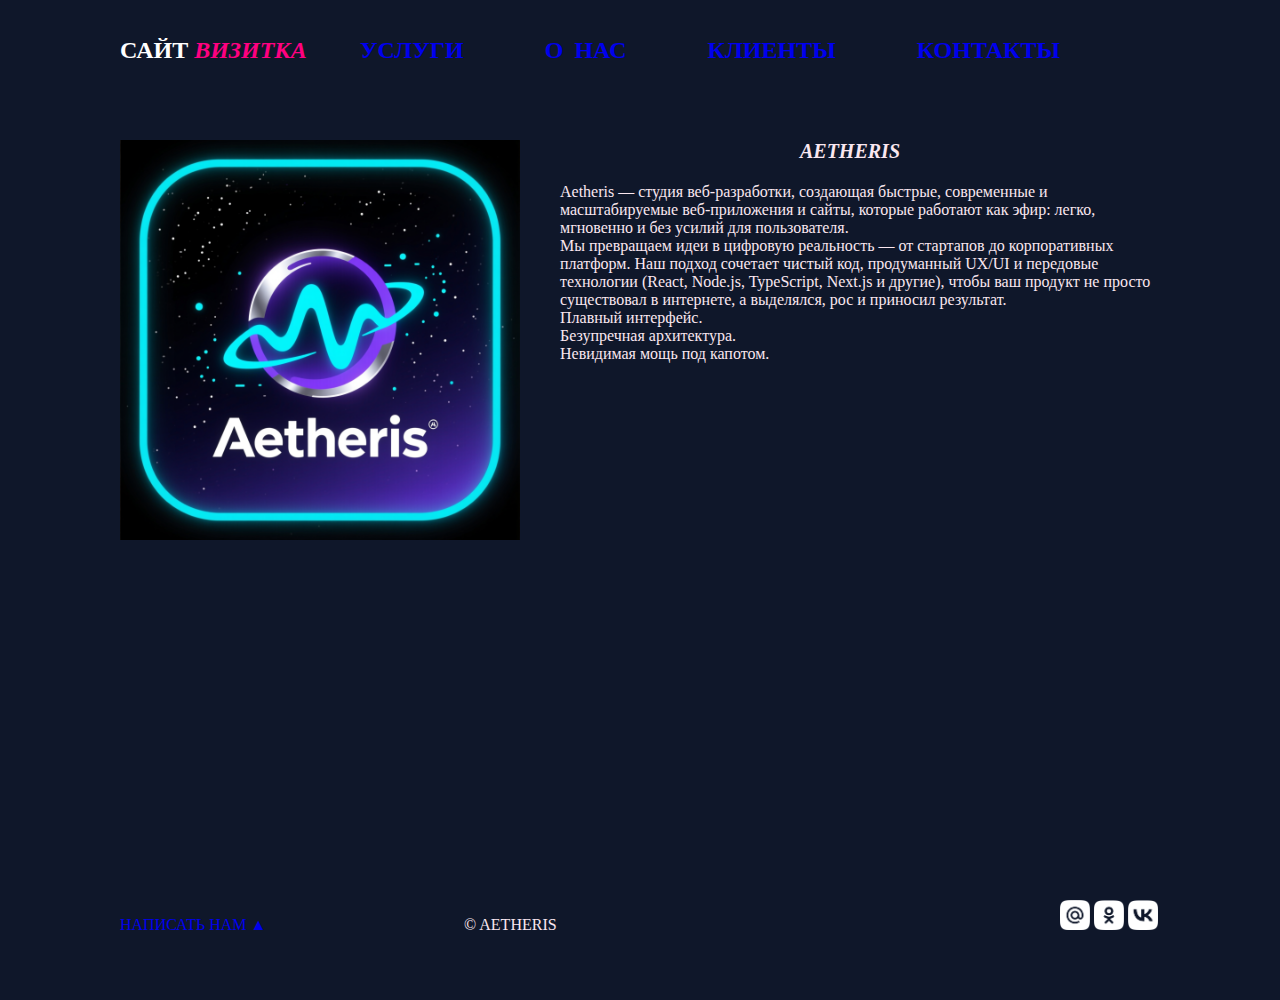
<file: index.html>
<!DOCTYPE html>
<html lang="ru">
<head>
    <link rel="stylesheet" href="css/style.css">
    <meta charset="UTF-8">
    <meta name="viewport" content="width=device-width, initial-scale=1.0">
    <title>Сайт_Ли_П-11</title>

</head>
<body>
    <div id="wrapper">
            <header class="clearfix">
            <a id ="logo" href="index.html"><span class="pink">Сайт</span> <i>визитка</i></a>
           <nav id="mainnav">
                <ul>
                    <li class="active"><a href="uslugi.html">Услуги</a></li>
                    <li class="active"><a href="onas.html"><span class="nospace">О нас</span></a></li>
                    <li class="active"><a href="clients.html">Клиенты</a></li>
                    <li class="active"><a href="contact.html">Контакты</a></li>
                </ul>
            </nav>
        </header>
        <main>
            <img class="main_img-float"   src="img/aetheris logo.png" alt="photo1">
            <h1><em>Aetheris</em></h1>
      <p>Aetheris — студия веб-разработки, создающая быстрые, современные и масштабируемые веб-приложения и сайты, которые работают как эфир: легко, мгновенно и без усилий для пользователя. <p>Мы превращаем идеи в цифровую реальность — от стартапов до корпоративных платформ. Наш подход сочетает чистый код, продуманный UX/UI и передовые технологии (React, Node.js, TypeScript, Next.js и другие), чтобы ваш продукт не просто существовал в интернете, а выделялся, рос и приносил результат.</p>
        <p>Плавный интерфейс. <br>Безупречная архитектура. <br>Невидимая мощь под капотом.</p>  
        </main>
    </div>
    <footer>
        <a href="form.html"><p class="footer_block">Написать нам &#9650;</p></a>
        <p class="footer_block">&copy; Aetheris</p>
        <div class="footer_icons">
            <a href="https://mail.ru/" target="_blank"> <img class="footer_img" src="img/иконки соц. сетей/mailru.png" alt="mail.ru"></a>
            <a href="https://m.ok.ru/" target="_blank"><img class="footer_img" src="img/иконки соц. сетей/ok.png" alt="ok"></a>
             <a href="http://https://vk.com/" target="_blank"><img class="footer_img" src="img/иконки соц. сетей/vk.png" alt="vk"></a>
        </div>
    </footer>
</body>
</html>
</file>
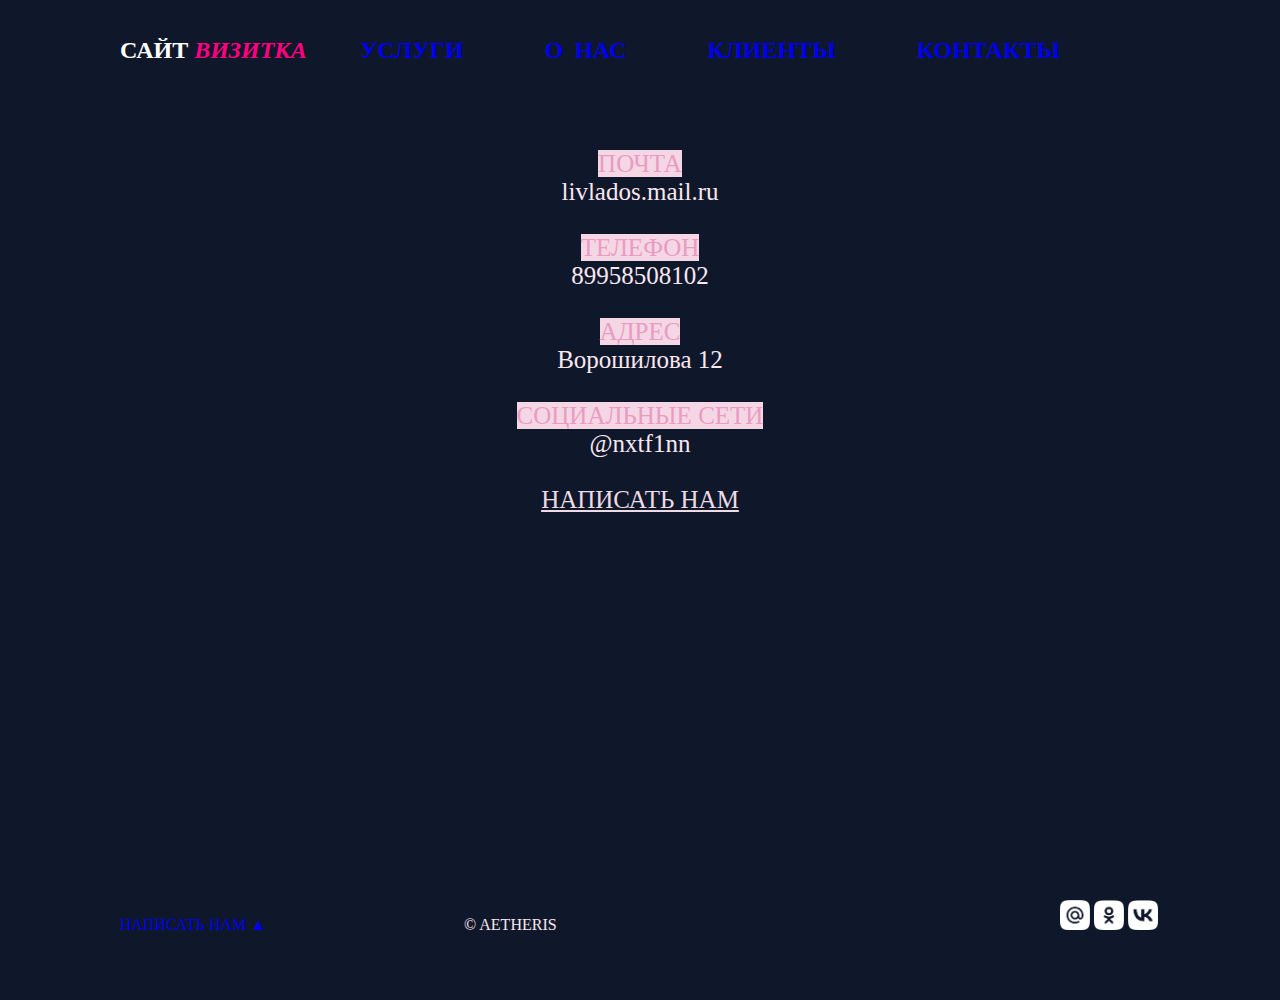
<file: contact.html>
<!DOCTYPE html>
<html lang="ru">
<head>
    <link rel="stylesheet" href="css/style.css">
    <meta charset="UTF-8">
    <meta name="viewport" content="width=device-width, initial-scale=1.0">
    <title>Контакты_Ли_П11</title>

</head>
<body>
    <div id="wrapper">
          <header class="clearfix">
            <a id ="logo" href="index.html"><span class="pink">Сайт</span> <i>визитка</i></a>
            <nav id="mainnav">
                <ul>
                    <li class="active"><a href="uslugi.html">Услуги</a></li>
                    <li class="active"><a href="onas.html"><span class="nospace">О нас</span></a></li>
                    <li class="active"><a href="clients.html">Клиенты</a></li>
                    <li class="active"><a href="contact.html">Контакты</a></li>
                </ul>
            </nav>
        </header>
        <main>
            
            <div class="text_contact"><p><mark>Почта</mark><br>livlados.mail.ru</p><br>
            <p><mark>Телефон</mark><br>89958508102</p><br>
            <p><mark>Адрес</mark><br>Ворошилова 12</p><br>
            <p><mark>Социальные сети</mark><br>@nxtf1nn</p><br>
            <p><a href="form.html">Написать нам</a></p><br>
            </div>

        </main>
    </div>
    <footer>

        <a href="form.html"><p class="footer_block">Написать нам &#9650;</p></a>
        <p class="footer_block">&copy; Aetheris</p>
        <div class="footer_icons">
           <a href="https://mail.ru/" target="_blank"> <img class="footer_img" src="img/иконки соц. сетей/mailru.png" alt="mail.ru"></a>
           <a href="https://m.ok.ru/" target="_blank"><img class="footer_img" src="img/иконки соц. сетей/ok.png" alt="ok"></a>
            <a href="http://https://vk.com/" target="_blank"><img class="footer_img" src="img/иконки соц. сетей/vk.png" alt="vk"></a>
        </div>
    </footer>
</body>
</html>
</file>
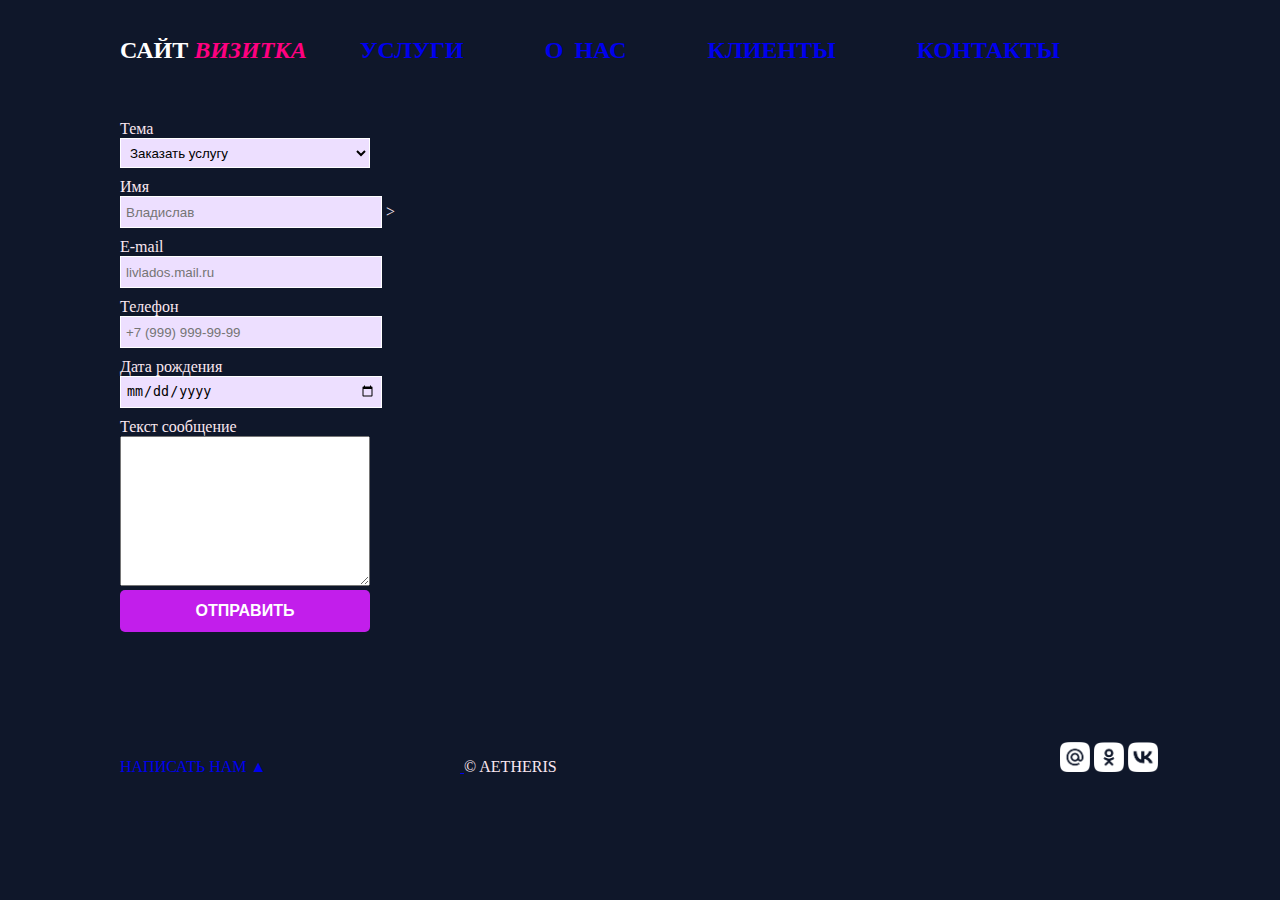
<file: form.html>
<!DOCTYPE html>
<html lang="ru">

<head>
    <link rel="stylesheet" href="css/style.css">
    <meta charset="UTF-8">
    <meta name="viewport" content="width=device-width, initial-scale=1.0">
    <title>Форма_Ли_П-11</title>

</head>

<body>

    <div id="wrapper">
        <header class="clearfix">
            <a id="logo" href="index.html"><span class="pink">Сайт</span> <i>визитка</i></a>
            <nav id="mainnav">
                <ul>
                    <li class="active"><a href="uslugi.html">Услуги</a></li>
                    <li class="active"><a href="onas.html"><span class="nospace">О нас</span></a></li>
                    <li class="active"><a href="clients.html">Клиенты</a></li>
                    <li class="active"><a href="contact.html">Контакты</a></li>
                </ul>
            </nav>
        </header>
        <main>
            <div class="form_item">
                <label for="topic">Тема</label><br>
                <select name="topic" id="topic">
                    <option value="1">Заказать услугу</option>
                    <option value="2">Оставить отзыв/замечание </option>
                    <option value="3">Предложить сотрудничество</option>
                    <option value="4">Другое</option>
                </select>
            </div>
            <form id="contact-form" action="">
                <div class="form_item">
                    <label for="name">Имя</label><br>
                    <input name="name" id="name" type="text" placeholder="Владислав" required>
                    >
                </div>
            </form>
            <form id="contact-form" action="">
                <div class="form_item">
                    <label for="email">E-mail</label><br>
                    <input name="email" id="email" type="email" placeholder="livlados.mail.ru" required>
                </div>
            </form>
            <form id="contact-form" action="">
                <label for="phone">Телефон</label><br>
                <input type="tel" id="phone" name="phone" placeholder="+7 (999) 999-99-99">
            </form>
            <form id="contact-form" action="">
                <label for="birthdate">Дата рождения</label><br>
                <input type="date" id="birthdate" name="birthdate">
            </form>
            <form id="contact-form" action="">
                <div class="form_item">
                    <label for="topic">Текст сообщение</label><br>


                    <textarea id="textarea" rows="6"></textarea><br>
                    <input type="submit" value="Отправить">
                </div>
            </form>
        </main>
        <footer>
            <a href="form.html">
                <p class="footer_block">Написать нам &#9650;</p>
            </a>
            <p class="footer_block">&copy; Aetheris</p>
            <div class="footer_icons">
                <a href="https://mail.ru/" target="_blank"> <img class="footer_img"
                        src="img/иконки соц. сетей/mailru.png" alt="mail.ru"></a>
                <a href="https://m.ok.ru/" target="_blank"><img class="footer_img" src="img/иконки соц. сетей/ok.png"
                        alt="ok"></a>
                <a href="http://https://vk.com/" target="_blank"><img class="footer_img"
                        src="img/иконки соц. сетей/vk.png" alt="vk"></a>
            </div>
        </footer>
</body>

</html>
</file>
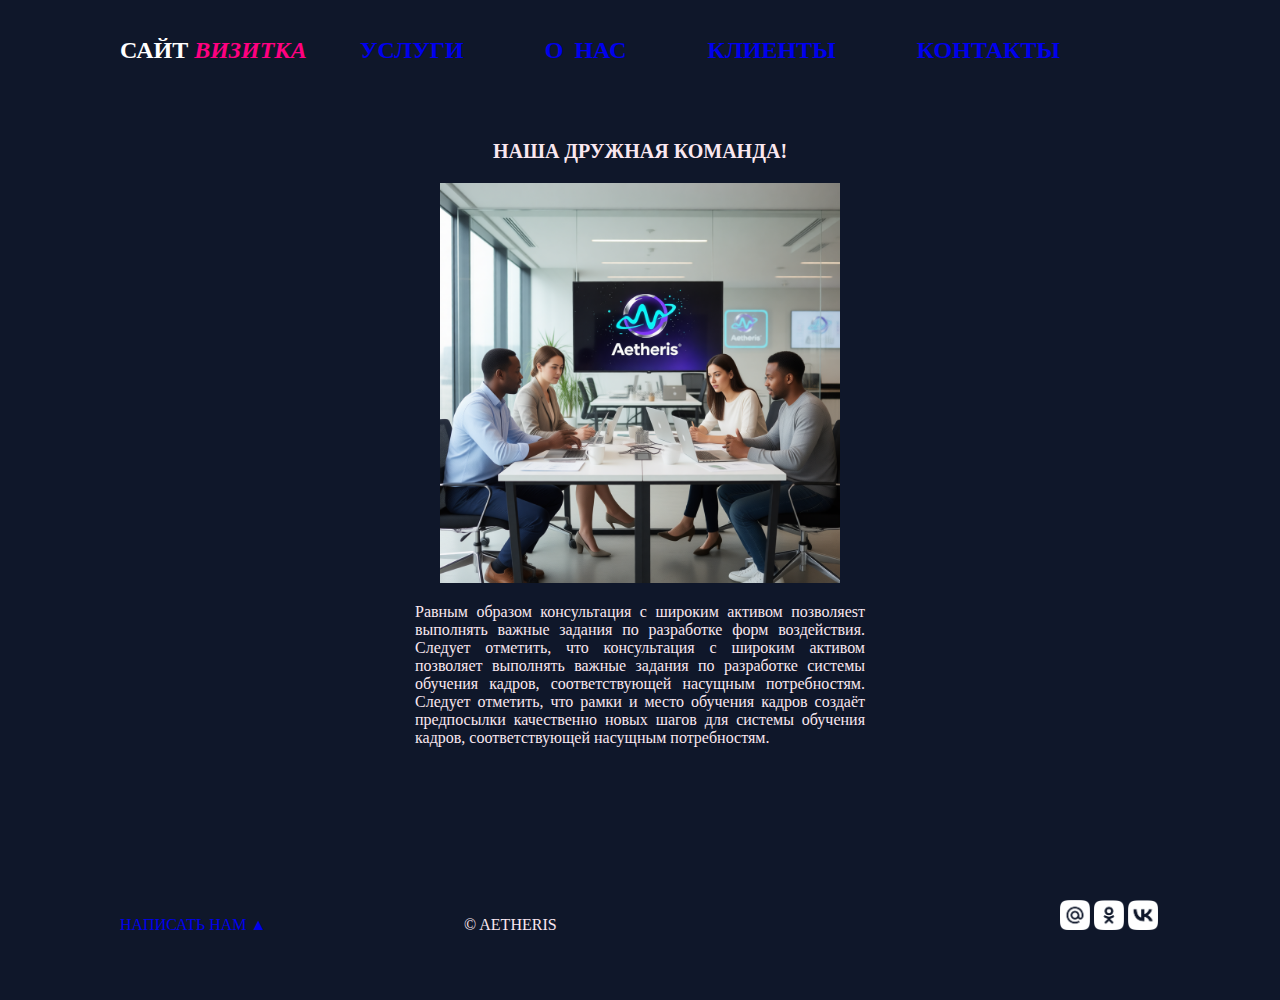
<file: onas.html>
<!DOCTYPE html>
<html lang="ru">
<head>
    <link rel="stylesheet" href="css/style.css">
    <meta charset="UTF-8">
    <meta name="viewport" content="width=device-width, initial-scale=1.0">
    <title>О нас_Ли_П11</title>

</head>
<body>
    <div id="wrapper">
            <header class="clearfix">
              <a id ="logo" href="index.html"><span class="pink">Сайт</span> <i>визитка</i></a>
      <nav id="mainnav"> 
     
                <ul>
                    
                    <li class="active"><a href="uslugi.html">Услуги</a></li>
                    <li class="active"><a href="onas.html"><span class="nospace">О нас</span></a></li>
                    <li class="active"><a href="clients.html">Клиенты</a></li>
                    <li class="active"><a href="contact.html">Контакты</a></li>
                </ul>
            </nav>
        </header>
        <main>
          <h1>Наша дружная команда!</h1>
            <img class="main_img-float1"   src="img/o nas.png" alt="photo2">
            <article class="text_about"><p>Равным образом консультация с широким активом позволяеsт выполнять важные задания по разработке форм воздействия. Следует отметить, что консультация с широким активом позволяет выполнять важные задания по разработке системы обучения кадров, соответствующей насущным потребностям. Следует отметить, что рамки и место обучения кадров создаёт предпосылки качественно новых шагов для системы обучения кадров, соответствующей насущным потребностям.</p><br>  </article>
        </main>
    </div>
    <footer>

        <a href="form.html"><p class="footer_block">Написать нам &#9650;</p></a>
        <p class="footer_block">&copy; Aetheris</p>
        <div class="footer_icons">
            <a href="https://mail.ru/" target="_blank"> <img class="footer_img" src="img/иконки соц. сетей/mailru.png" alt="mail.ru"></a>
            <a href="https://m.ok.ru/" target="_blank"><img class="footer_img" src="img/иконки соц. сетей/ok.png" alt="ok"></a>
             <a href="http://https://vk.com/" target="_blank"><img class="footer_img" src="img/иконки соц. сетей/vk.png" alt="vk"></a>
        
    </footer></div>
</body>
</html>
</file>
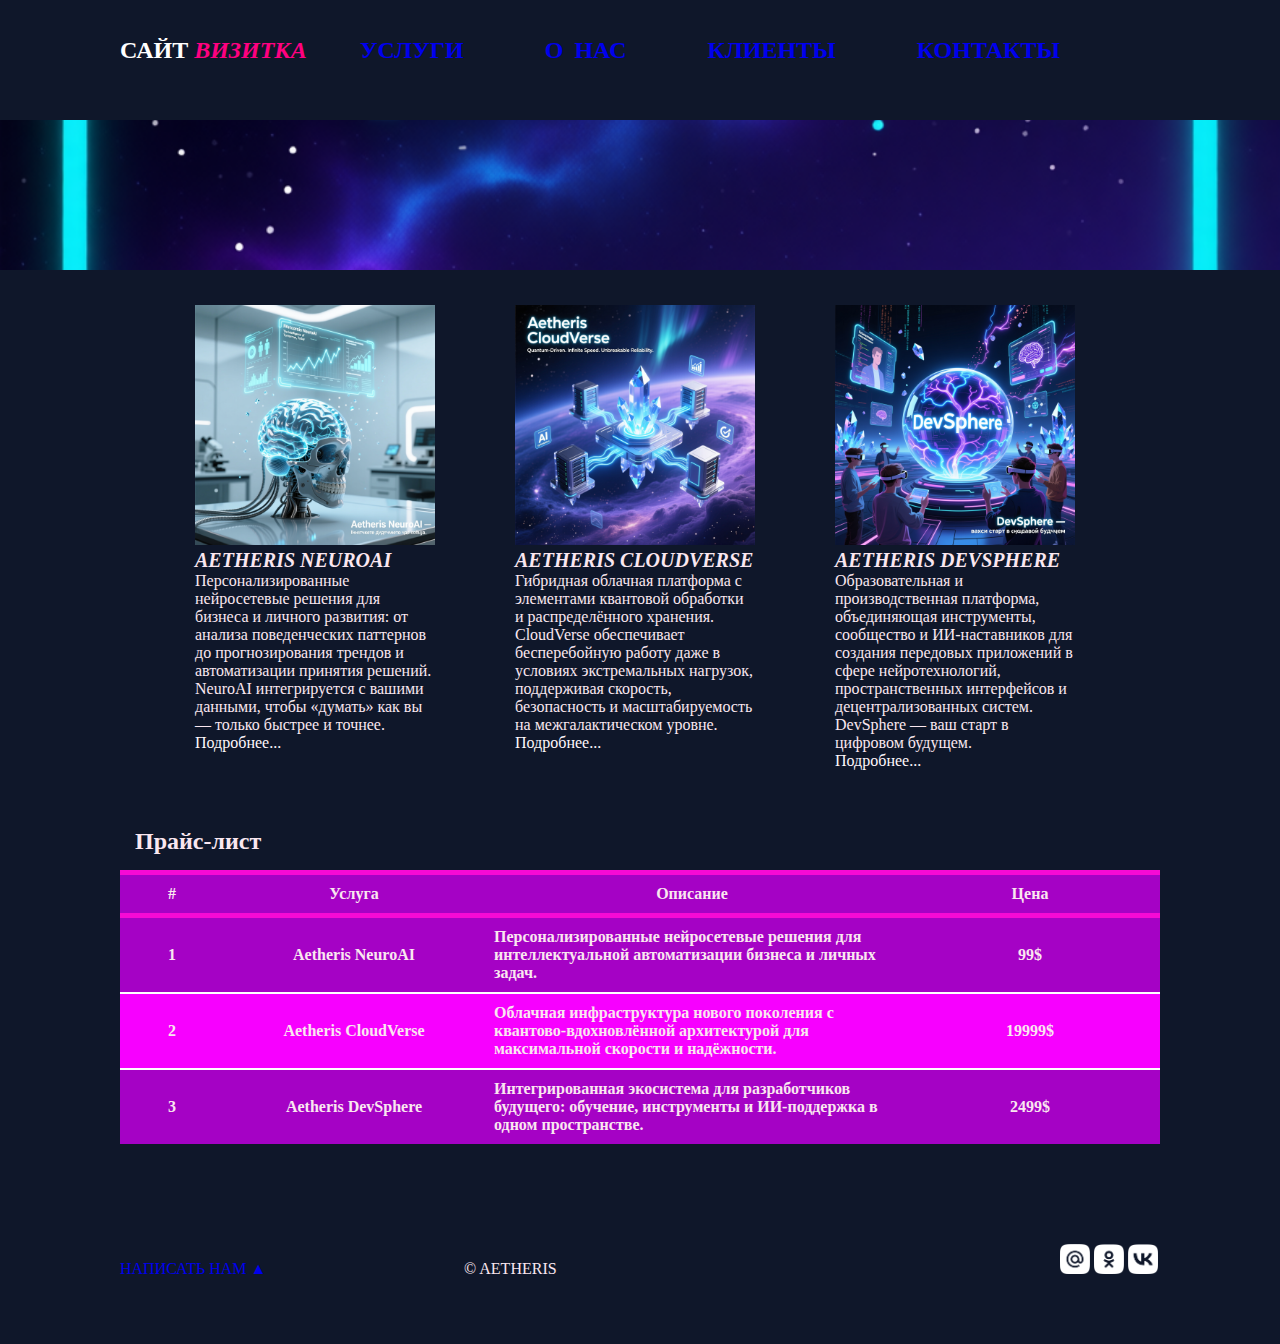
<file: uslugi.html>
<!DOCTYPE html>
<html lang="ru">
<head>
    <link rel="stylesheet" href="css/style.css">
    <meta charset="UTF-8">
    <meta name="viewport" content="width=device-width, initial-scale=1.0">
    <title>Услуги Ли</title>

</head>
<body>
    <div id="wrapper">
            <header class="clearfix">
            <a id ="logo" href="index.html"><span class="pink">Сайт</span> <i>визитка</i></a>
             <nav id="mainnav">
                <ul>
                    <li class="active"><a href="uslugi.html">Услуги</a></li>
                    <li class="active"><a href="onas.html"><span class="nospace">О нас</span></a></li>
                    <li class="active"><a href="clients.html">Клиенты</a></li>
                    <li class="active"><a href="contact.html">Контакты</a></li>
                </ul>
            </nav>
        </header>
        <div id="panorama"></div>
        <main>
            <section class="services" class="clearfix">
                <article class="services_item">
                    <img class="services_img" src="img/neuroai.png" alt="photo3">
                    <h2><em>Aetheris NeuroAI</em></h2>
                   <p>Персонализированные нейросетевые решения для бизнеса и личного развития: от анализа поведенческих паттернов до прогнозирования трендов и автоматизации принятия решений. NeuroAI интегрируется с вашими данными, чтобы «думать» как вы — только быстрее и точнее.</p>
                    <p><a href="">Подробнее...</a></p>                   
                </article>
                <article class="services_item">
                    <img class="services_img" src="img/cloudverse.png" alt="photo4">
                    <h2><em>Aetheris CloudVerse</em></h2>
                    <p>Гибридная облачная платформа с элементами квантовой обработки и распределённого хранения. CloudVerse обеспечивает бесперебойную работу даже в условиях экстремальных нагрузок, поддерживая скорость, безопасность и масштабируемость на межгалактическом уровне.</p>
                    <p><a href="">Подробнее...</a></p>       


                    
                </article>

                <article class="services_item">
                    <img class="services_img" src="img/DevSphere.png" alt="photo5">
                    <h2><em>Aetheris DevSphere</em></h2>
                    <p>Образовательная и производственная платформа, объединяющая инструменты, сообщество и ИИ-наставников для создания передовых приложений в сфере нейротехнологий, пространственных интерфейсов и децентрализованных систем. DevSphere — ваш старт в цифровом будущем.</p>

                    <p><a href="">Подробнее...</a></p>             
                </article>
            </section>
            <h1 class="h1--invisible">Услуги компании</h1>
            <table class="price">
            <caption>Прайс-лист</caption>
            <thead>
                <tr>
                    <th>#</th>
                    <th>Услуга</th>
                    <th>Описание</th>
                    <th>Цена</th>
                </tr>
            </thead>
            <tbody>
                <tr>
                    <th>1</th>
                    <th>Aetheris NeuroAI</th>
                    <th id="oooo">Персонализированные нейросетевые решения для интеллектуальной автоматизации бизнеса и личных задач.</th>
                    <th>99$</th>
                </tr>
                 <tr>
                    <th>2</th>
                    <th>Aetheris CloudVerse</th>
                    <th id="oooo">Облачная инфраструктура нового поколения с квантово-вдохновлённой архитектурой для максимальной скорости и надёжности.</th>
                    <th>19999$</th>
                </tr>
                <tr>
                    <th>3</th>
                    <th>Aetheris DevSphere</th>
                    <th id="oooo">Интегрированная экосистема для разработчиков будущего: обучение, инструменты и ИИ-поддержка в одном пространстве.</th>
                    <th>2499$</th>
                </tr>
            </tbody>
         </table>
        </main>
    </div>
    <footer>
       

        <a href="form.html"><p class="footer_block">Написать нам &#9650;</p></a>
        <p class="footer_block">&copy; Aetheris</p>
        <div class="footer_icons">
            <a href="https://mail.ru/" target="_blank"> <img class="footer_img" src="img/иконки соц. сетей/mailru.png" alt="mail.ru"></a>
            <a href="https://m.ok.ru/" target="_blank"><img class="footer_img" src="img/иконки соц. сетей/ok.png" alt="ok"></a>
             <a href="http://https://vk.com/" target="_blank"><img class="footer_img" src="img/иконки соц. сетей/vk.png" alt="vk"></a>
        </div>
    </footer>
</body>
</html>
</file>
<file: css/style.css>
body {
    background-color: #0f172a;
    color: rgb(250, 231, 240);
}
header, main, footer,active {
    width: 1040px;
    margin: 0 auto;
}



* {
    margin: 0;
    padding: 0;
}
html, body {
    height: 100%;
}

#wrapper, #wrapper1{
    min-height: 100%;
    height: auto !important;
    height: 100%;
    width: 100%;
}
header{
    height: 120px;
}
main{
    padding-bottom: 100px;
}
footer{
    position: relative;
    height: 100px;
    margin-top: auto;
}
.main_img-float {
    width: 400px;
    margin-right: 40px;
    float: left;
}
#panorama {
    width: 100%;
    height: 150px;
    background: url(../img/shapka.png) no-repeat center 70%;
    background-size: cover;
}
.services_img{
    width: 240px;
}
.services_item{
    margin-left: 40px;
    margin-right: 40px;
    width: 240px;
    float: left;
}
.services_item a{
    text-decoration: none;
    color: rgb(255, 248, 252);


}
.services{
    padding: 35px;
    border: 5px;
}
.clearfix::after{
    content: "";
    display: table;
    clear: both;
}
.h1--invisible{
    visibility: hidden;
}

#logo{
    text-transform: uppercase;
    text-decoration: none;
    color: rgb(255, 0, 128);
    font-weight: bold;
    font-size: 24px;
    line-height: 100px;
    display: inline-block;
    width: 335;
}

.main_img-float1 {
    margin-top: 50px;
    width: 400px;
    margin: 0 auto;
    float: none;
    display: block;;
    
}

.text_about{
    text-align: justify;
    width: 450px;
    margin: 0 auto;
    margin-top: 20px;
}
h1{
    margin: 20px;
    text-align: center;
}

.footer_block, .footer_icons{
    display:inline-block;
    width: 340px;
    text-transform: uppercase;

}

.footer_icons{
    text-align: right;
    margin-left: 10px;
}
.footer_img{
    width: 30px;

}
.text_contact{
    text-align: center;
    margin-top: 30px;
    font-size: larger;



}
.pink {
    color: rgb(255, 255, 255);
}
h1, h2 {
    text-transform: uppercase;
    font-weight: bold;
    font-size: 20px;

}
mark {
    background-color: rgb(245, 214, 228);
    color: rgb(233, 156, 194);
    text-transform: uppercase;
    }
.text_contact{
    text-align: center;
    margin-top: 30px;
    font-size: large;
    font-size: 25px;
}
.text_contact a{
    color: rgb(238, 219, 228);
    text-transform: uppercase;
}
#mainnav ul{
    list-style: none;
    margin: 0;
    padding-right: 0;
    word-spacing: 75px;
}
#mainnav li{
    display: inline;
}
#mainnav a{
    text-decoration: none;
}
#mainnav a:hover{
    text-decoration: underline;
}
#mainnav li.active a{
    font-weight: bold;
}
#mainnav{
    text-transform: uppercase;
    text-decoration: none;
    color: rgb(255, 0, 128);
    font-weight: bold;
    font-size: 24px;
    line-height: 100px;
    float:right;
    margin-right: 100px;
}
.nospace{
    word-spacing: 5px;
}
table{
    border: 5px solid #f60ad5;
    border-collapse: collapse;
    text-align: center;
    border: none;
}
tr,th{
    border: 2px solid white;
    padding: 10px;  
}
.price tr {
    border-right: none;
    border-left: none;
}
th {
    border:#041108
}
thead th {
    border-bottom: 5px solid #f60ad5;
    border-top: 5px solid #f60ad5;
}

.price th:first-child {
    width: 10%;
}
.price th:nth-child(2), .price th:last-child{
    width: 25%;}
#oooo{
    text-align: left;
}
.price tr:nth-child(even) {
    background-color: #f700ff;
}
.price tr:nth-child(odd) {
    background-color: rgb(165, 2, 197);
}
.price tr:last-child {
    border-bottom: none;
}
caption {
    font-size: 1.5em;
    font-weight: bold;
    padding: 15px;
    text-align: left;
}

#contact-form input{
    height: 20px;
    width: 250px;
    padding: 5px;
    margin-bottom: 10px;
    border: white solid 1px;
    background-color: #eddfff;
}
#topic {
    height: 20px;
    width: 250px;
    padding: 5px;
    margin-bottom: 10px;
    border: white solid 1px;
    background-color: #eddfff;
}
.form_item label {
    height: 100px;
    width: 100px;
}
#mainnav ul{
    list-style: none;
    margin: 0;
    padding-right: 0;
    word-spacing: 75px;
}
.form_item {
    width: 100%;
}
.form_item select {
    min-height: 30px;
}
#contact-form input[type="submit"] {
    background-color: #c21eeb;
    color: white;
    padding: 12px 30px;
    border: none;
    border-radius: 5px;
    font-size: 16px;
    font-weight: bold;
    cursor: pointer;
    text-transform: uppercase;
    transition: background-color 0.3s ease;
    height: auto;
}
#contact-form input[type="submit"]:hover {
    background-color: #eb93e3;
}
#contact-form textarea {
    width: 100%;
    max-width: 250px;
    min-height: 150px;
    padding: 12px;
    font-size: 16px;
    resize: vertical;
    box-sizing: border-box;
}
</file>
